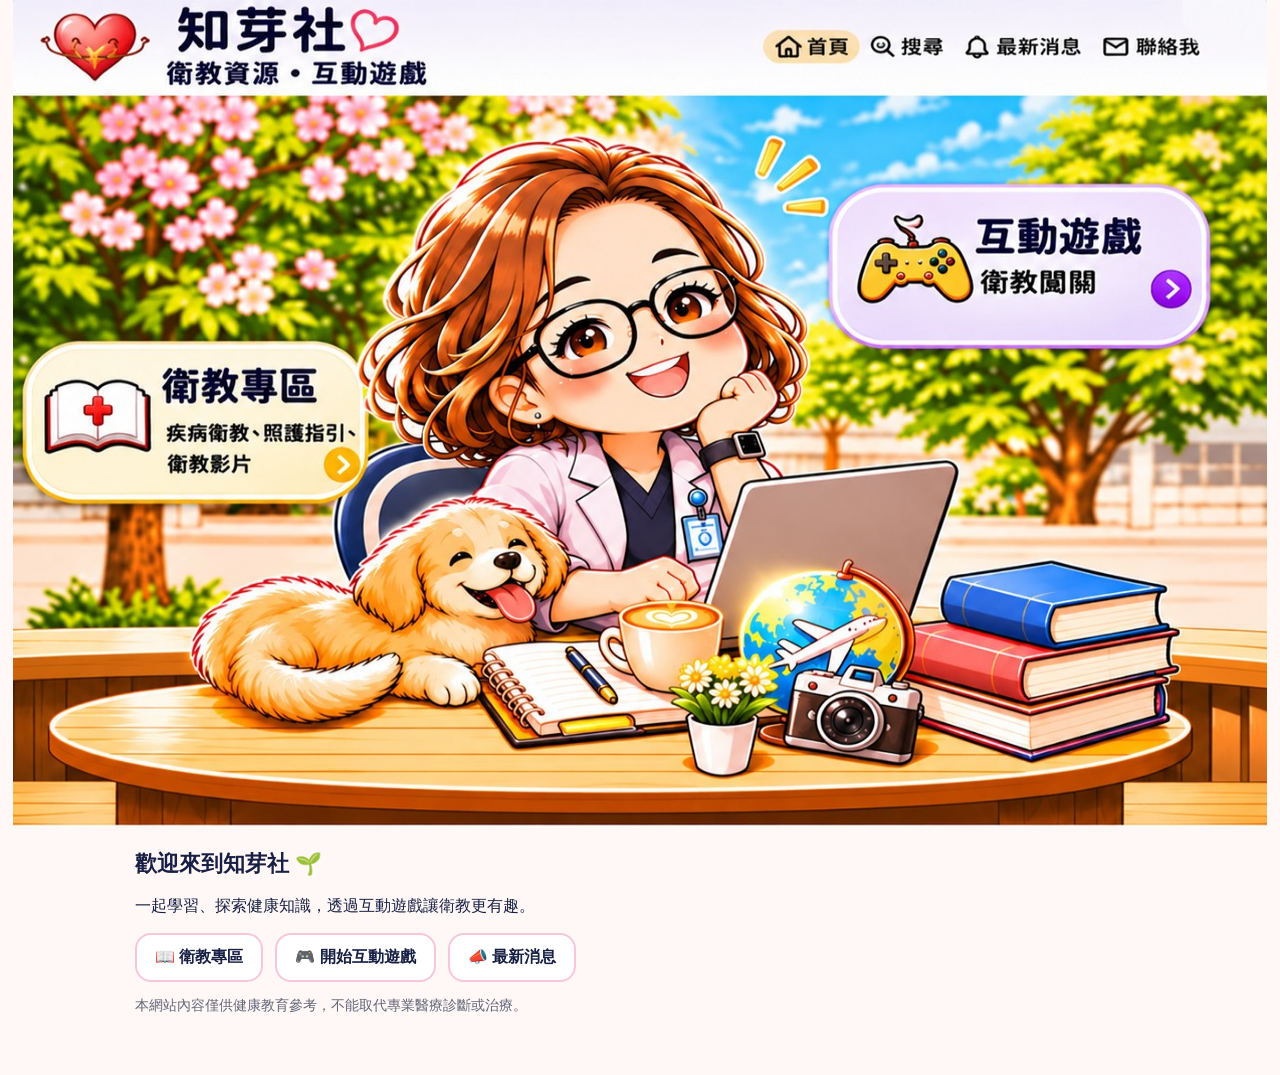
<file: index.html>
<!doctype html><html lang="zh-Hant"><head><meta charset="utf-8"><meta name="viewport" content="width=device-width,initial-scale=1"><meta name="description" content="知芽社：衛教資源與互動遊戲"><title>知芽社｜衛教資源・互動遊戲</title><link rel="stylesheet" href="style.css"></head><body><main><div class="hero"><img src="homepage.jpg" alt="知芽社首頁：Q版人物與狗狗，左側衛教專區，右上互動遊戲" width="1254" height="827"><a class="hotspot brand" href="index.html" aria-label="知芽社首頁" title="首頁"></a><a class="hotspot home" href="index.html" aria-label="首頁"></a><a class="hotspot search" href="search.html" aria-label="搜尋"></a><a class="hotspot news" href="news.html" aria-label="最新消息"></a><a class="hotspot contact" href="contact.html" aria-label="聯絡我"></a><a class="hotspot edu" href="education.html" aria-label="開啟衛教專區"></a><a class="hotspot game" href="https://heart-school-publish.vercel.app/" target="_blank" rel="noopener noreferrer" aria-label="開啟互動遊戲 Heart School"></a></div>
<!-- 手機版專用導覽按鈕 -->
<nav class="mobile-nav" aria-label="手機版導覽">
  <a href="index.html">🏠 首頁</a>
  <a href="search.html">🔍 搜尋</a>
  <a href="news.html">🔔 最新消息</a>
  <a href="contact.html">✉️ 聯絡我</a>
</nav>
<section class="below"><h2>歡迎來到知芽社 🌱</h2><p>一起學習、探索健康知識，透過互動遊戲讓衛教更有趣。</p><div class="chips"><a href="education.html">📖 衛教專區</a><a href="https://heart-school-publish.vercel.app/" target="_blank" rel="noopener noreferrer">🎮 開始互動遊戲</a><a href="news.html">📣 最新消息</a></div><p class="muted small">本網站內容僅供健康教育參考，不能取代專業醫療診斷或治療。</p></section></main></body></html>
</file>
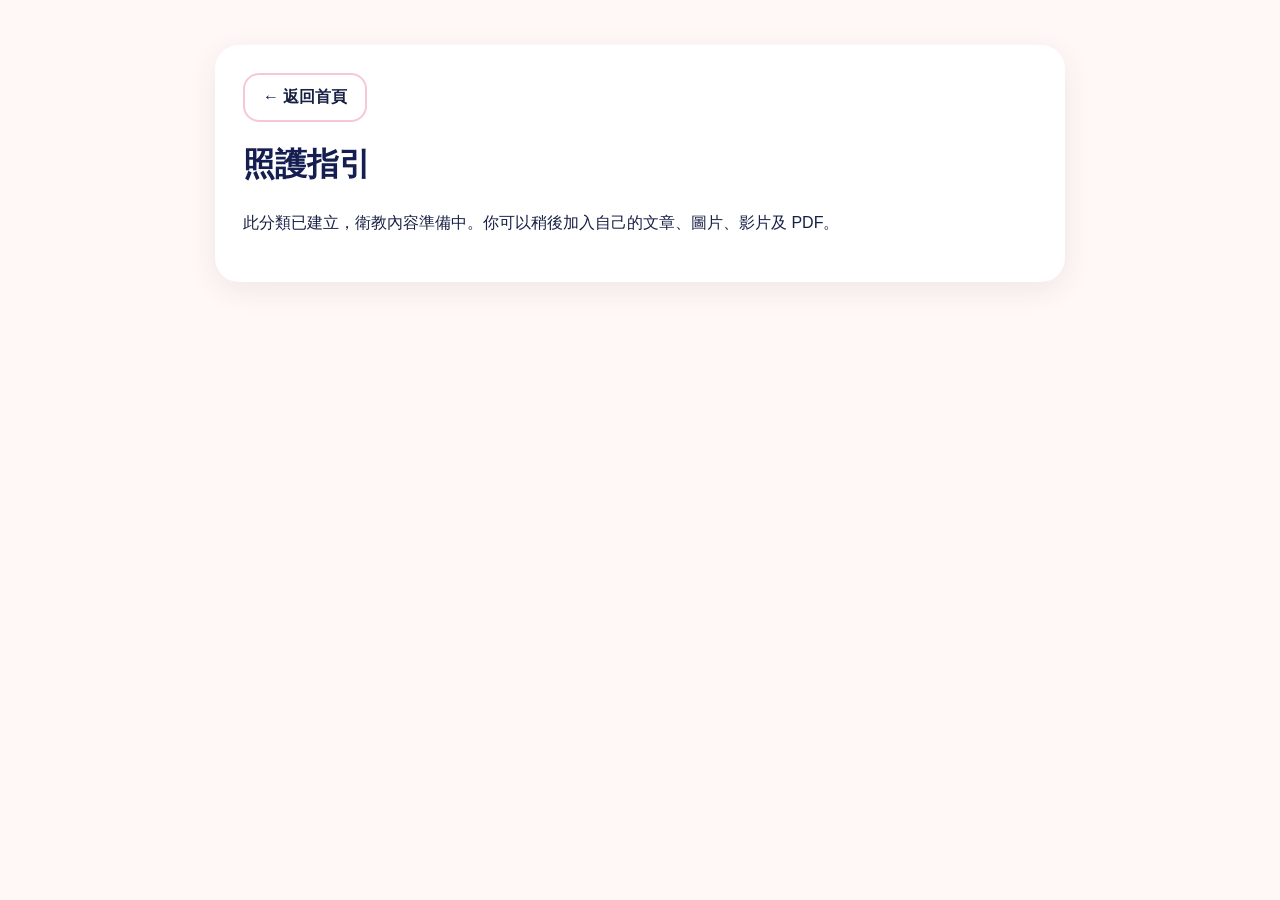
<file: care.html>
<!doctype html><html lang="zh-Hant"><head><meta charset="utf-8"><meta name="viewport" content="width=device-width,initial-scale=1"><title>照護指引｜知芽社</title><link rel="stylesheet" href="style.css"></head><body><main class="panel"><a class="back" href="index.html">← 返回首頁</a><h1>照護指引</h1><p>此分類已建立，衛教內容準備中。你可以稍後加入自己的文章、圖片、影片及 PDF。</p></main></body></html>
</file>
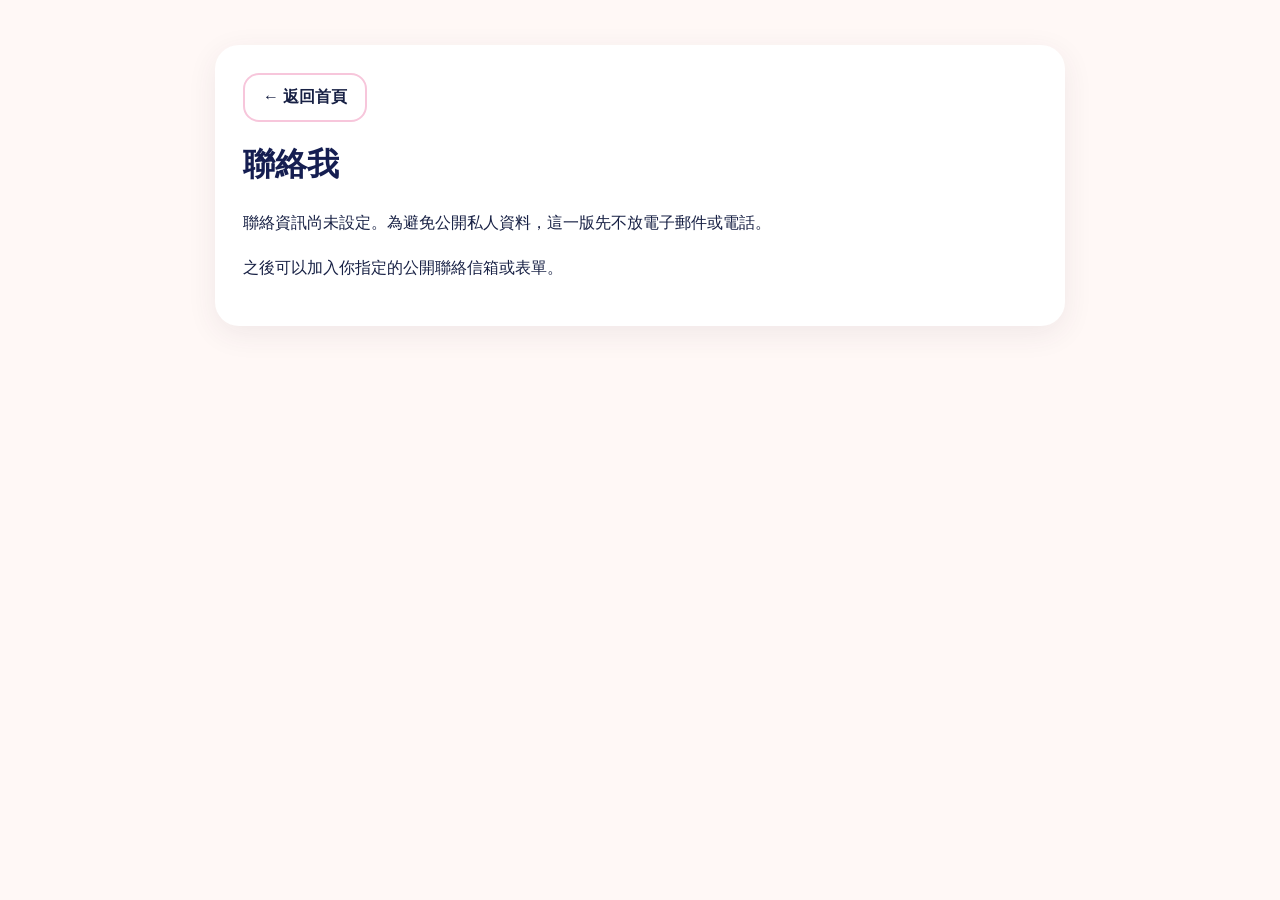
<file: contact.html>
<!doctype html><html lang="zh-Hant"><head><meta charset="utf-8"><meta name="viewport" content="width=device-width,initial-scale=1"><title>聯絡我｜知芽社</title><link rel="stylesheet" href="style.css"></head><body><main class="panel"><a class="back" href="index.html">← 返回首頁</a><h1>聯絡我</h1><p>聯絡資訊尚未設定。為避免公開私人資料，這一版先不放電子郵件或電話。</p><p>之後可以加入你指定的公開聯絡信箱或表單。</p></main></body></html>
</file>
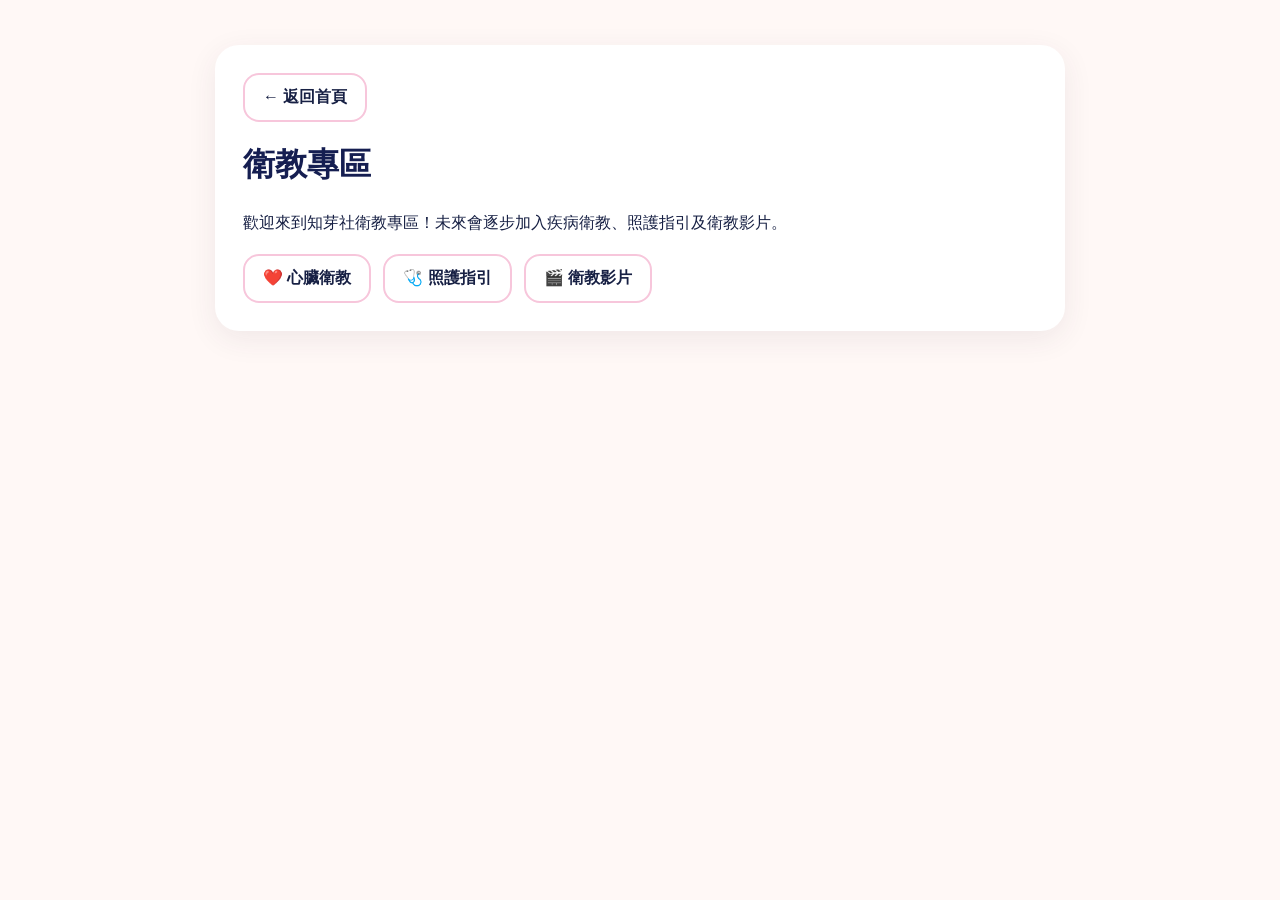
<file: education.html>
<!doctype html><html lang="zh-Hant"><head><meta charset="utf-8"><meta name="viewport" content="width=device-width,initial-scale=1"><title>衛教專區｜知芽社</title><link rel="stylesheet" href="style.css"></head><body><main class="panel"><a class="back" href="index.html">← 返回首頁</a><h1>衛教專區</h1><p>歡迎來到知芽社衛教專區！未來會逐步加入疾病衛教、照護指引及衛教影片。</p><div class="chips"><a href="heart.html">❤️ 心臟衛教</a><a href="care.html">🩺 照護指引</a><a href="videos.html">🎬 衛教影片</a></div></main></body></html>
</file>
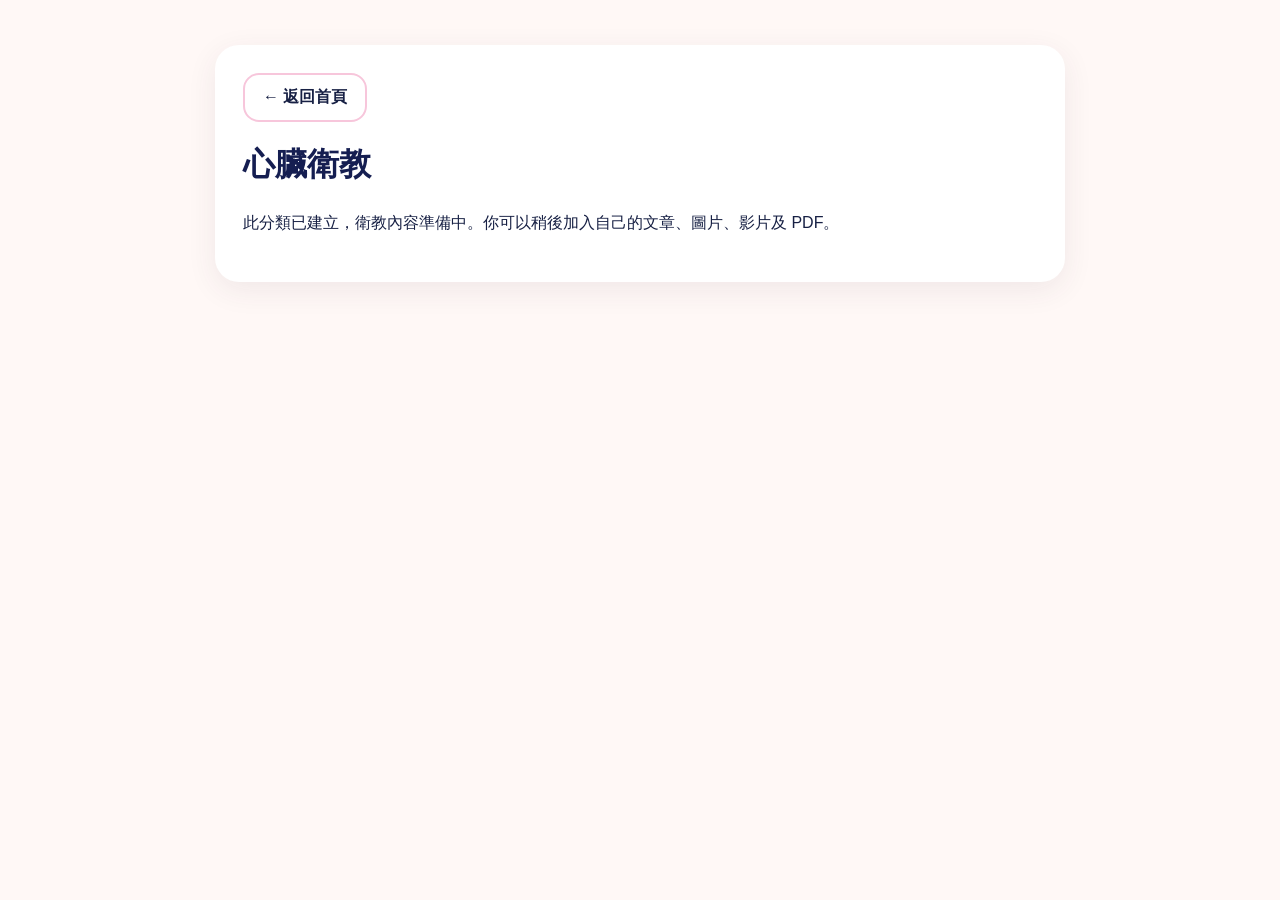
<file: heart.html>
<!doctype html><html lang="zh-Hant"><head><meta charset="utf-8"><meta name="viewport" content="width=device-width,initial-scale=1"><title>心臟衛教｜知芽社</title><link rel="stylesheet" href="style.css"></head><body><main class="panel"><a class="back" href="index.html">← 返回首頁</a><h1>心臟衛教</h1><p>此分類已建立，衛教內容準備中。你可以稍後加入自己的文章、圖片、影片及 PDF。</p></main></body></html>
</file>
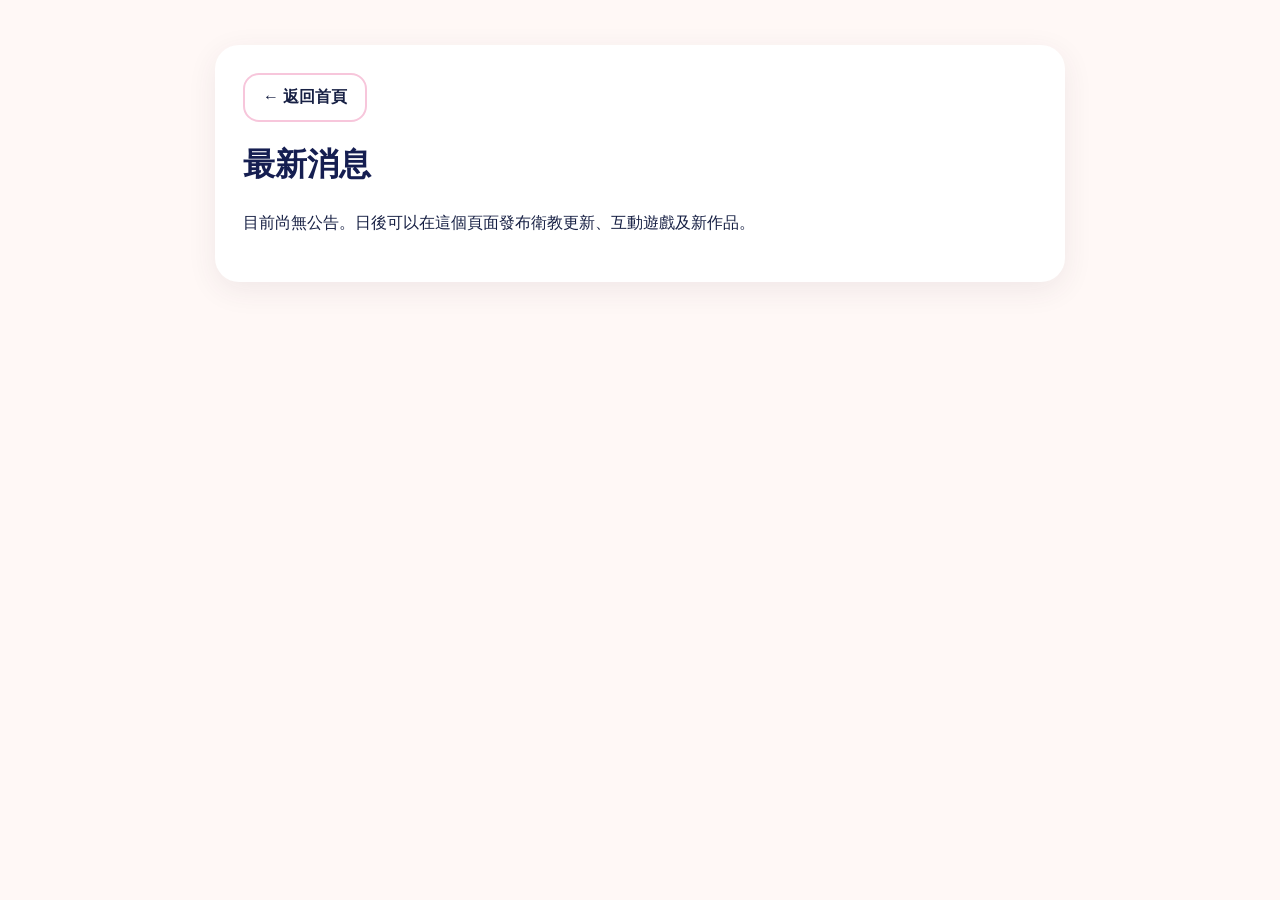
<file: news.html>
<!doctype html><html lang="zh-Hant"><head><meta charset="utf-8"><meta name="viewport" content="width=device-width,initial-scale=1"><title>最新消息｜知芽社</title><link rel="stylesheet" href="style.css"></head><body><main class="panel"><a class="back" href="index.html">← 返回首頁</a><h1>最新消息</h1><p>目前尚無公告。日後可以在這個頁面發布衛教更新、互動遊戲及新作品。</p></main></body></html>
</file>
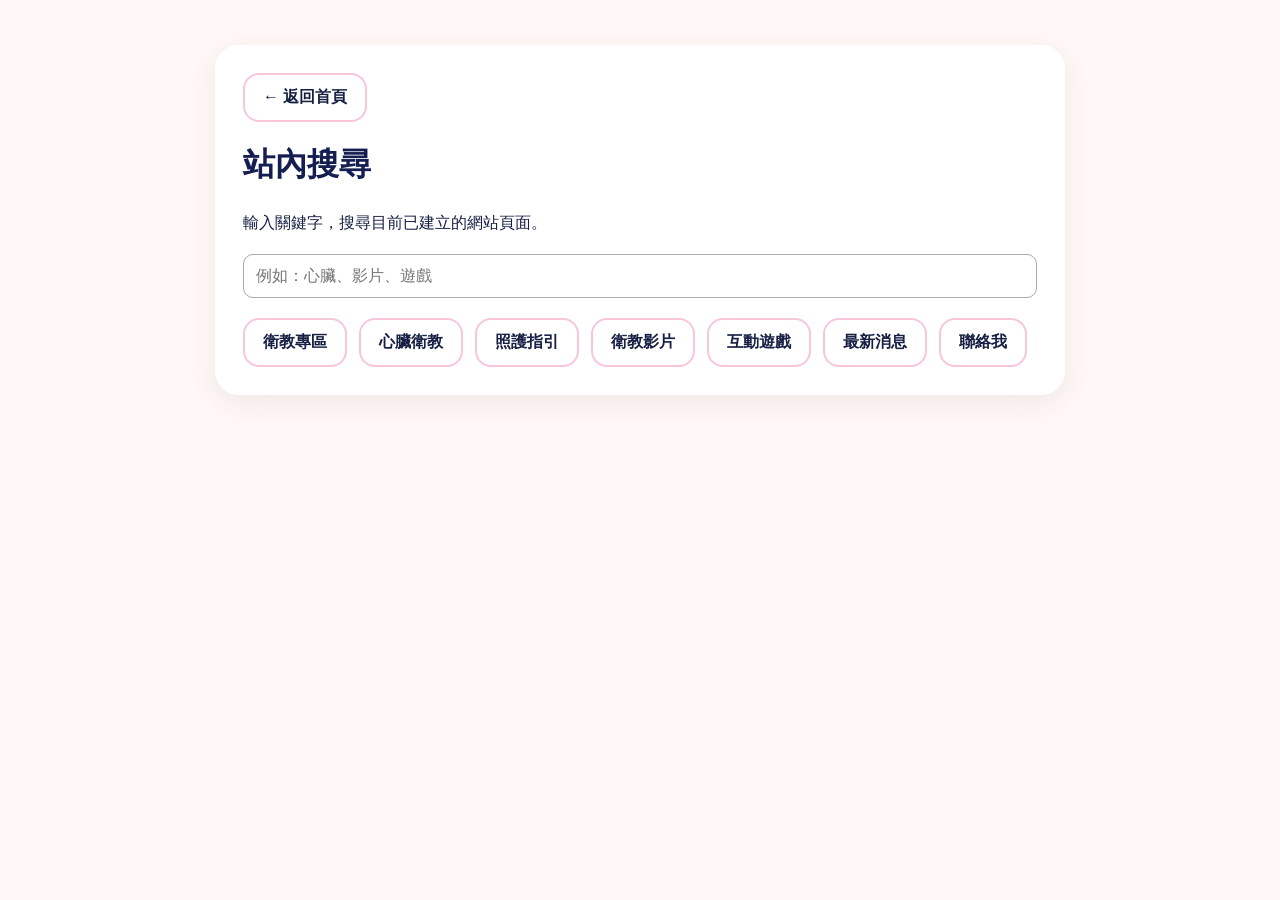
<file: search.html>
<!doctype html><html lang="zh-Hant"><head><meta charset="utf-8"><meta name="viewport" content="width=device-width,initial-scale=1"><title>站內搜尋｜知芽社</title><link rel="stylesheet" href="style.css"></head><body><main class="panel"><a class="back" href="index.html">← 返回首頁</a><h1>站內搜尋</h1><p>輸入關鍵字，搜尋目前已建立的網站頁面。</p><input id="q" type="search" placeholder="例如：心臟、影片、遊戲" aria-label="搜尋關鍵字"><div id="results" class="chips" style="margin-top:20px"></div><script>const pages=[{t:"衛教專區",u:"education.html"},{t:"心臟衛教",u:"heart.html"},{t:"照護指引",u:"care.html"},{t:"衛教影片",u:"videos.html"},{t:"互動遊戲",u:"https://heart-school-publish.vercel.app/"},{t:"最新消息",u:"news.html"},{t:"聯絡我",u:"contact.html"}];const q=document.getElementById("q"),r=document.getElementById("results");function update(){let s=q.value.trim().toLowerCase();r.replaceChildren();for(const p of pages.filter(p=>!s||p.t.toLowerCase().includes(s))){let a=document.createElement("a");a.textContent=p.t;a.href=p.u;r.append(a)}if(!r.children.length)r.textContent="找不到符合的頁面。"}q.addEventListener("input",update);update()</script></main></body></html>
</file>
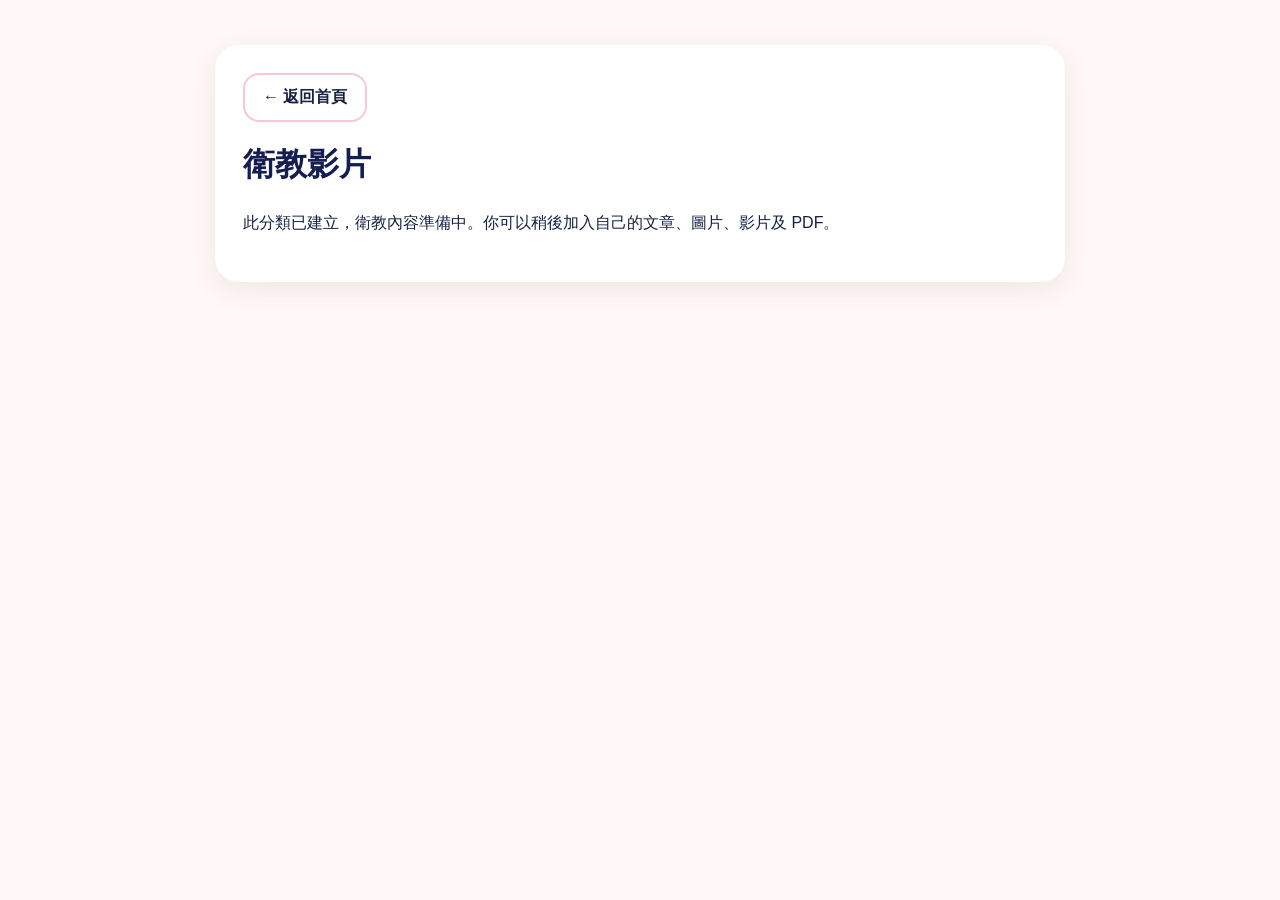
<file: videos.html>
<!doctype html><html lang="zh-Hant"><head><meta charset="utf-8"><meta name="viewport" content="width=device-width,initial-scale=1"><title>衛教影片｜知芽社</title><link rel="stylesheet" href="style.css"></head><body><main class="panel"><a class="back" href="index.html">← 返回首頁</a><h1>衛教影片</h1><p>此分類已建立，衛教內容準備中。你可以稍後加入自己的文章、圖片、影片及 PDF。</p></main></body></html>
</file>
<file: style.css>
*{box-sizing:border-box}body{margin:0;font-family:"Microsoft JhengHei","Noto Sans TC",sans-serif;color:#172044;background:#fff8f6}a{color:inherit}.hero{position:relative;max-width:1254px;margin:auto}.hero img{width:100%;display:block}.hotspot{position:absolute;display:block;border-radius:24px;cursor:pointer;outline-offset:3px}.hotspot:hover,.hotspot:focus-visible{outline:4px solid #ffbd4e;background:#fff3a91c}.edu{left:0.8%;top:41%;width:27%;height:19%}.game{left:65%;top:22%;width:30%;height:21%}.home{left:60%;top:3%;width:8%;height:4%}.search{left:68.3%;top:3%;width:6.5%;height:4%}.news{left:75.5%;top:3%;width:10%;height:4%}.contact{left:86.5%;top:3%;width:9%;height:4%}.brand{left:12%;top:0%;width:22%;height:12%}.below{max-width:1050px;margin:22px auto 60px;padding:0 20px}.below h2{font-size:1.35rem}.chips{display:flex;flex-wrap:wrap;gap:12px}.chips a,.back{display:inline-block;background:#fff;border:2px solid #f7c6db;border-radius:16px;padding:12px 18px;text-decoration:none;font-weight:700}.chips a:hover,.back:hover{background:#fff0f7}.panel{max-width:850px;margin:45px auto;padding:28px;background:white;border-radius:24px;box-shadow:0 8px 30px #4b2d4415}.panel h1{color:#151e51}.panel p{line-height:1.8}.panel input{width:100%;padding:12px;border:1px solid #aaa;border-radius:10px;font-size:1rem}.muted{color:#626678}.small{font-size:.9rem}@media(max-width:700px){.hotspot{border-radius:9px}.below{margin-top:12px}.below h2{font-size:1.1rem}.panel{margin:15px;padding:20px}.chips a{width:100%}}

/* 手機版：保持首頁圖片原始比例 */
@media (max-width: 768px) {
  .hero {
    width: 100%;
    max-width: 100%;
    margin: 0 auto;
  }

  .hero img {
    display: block;
    width: 100%;
    height: auto;
    object-fit: contain;
  }
}

/* 手機版：改善閱讀與操作 */
@media (max-width: 768px) {
  .below {
    padding: 20px 16px;
    margin: 12px auto 40px;
  }

  .below h2 {
    font-size: 1.4rem;
    line-height: 1.5;
  }

  .below p {
    font-size: 1rem;
    line-height: 1.8;
  }

  .chips {
    display: flex;
    flex-direction: column;
    gap: 12px;
  }

  .chips a {
    display: block;
    padding: 15px 16px;
    font-size: 1rem;
    border-radius: 14px;
  }
}

/* 手機導覽：電腦版隱藏 */
.mobile-nav {
  display: none;
}

/* 手機版專用設定 */
@media (max-width: 768px) {

  .mobile-nav {
    display: grid;
    grid-template-columns: repeat(2, minmax(0, 1fr));
    gap: 12px;
    padding: 18px 16px;
    max-width: 100%;
    margin: 0 auto;
  }

  .mobile-nav a {
    display: flex;
    align-items: center;
    justify-content: center;
    min-height: 54px;
    padding: 12px 8px;
    background: #fff0f7;
    border: 2px solid #f5b5d0;
    border-radius: 16px;
    color: #303050;
    font-size: 16px;
    font-weight: bold;
    text-decoration: none;
    text-align: center;
  }

  .mobile-nav a:active {
    background: #ffd9e9;
  }
}
</file>
